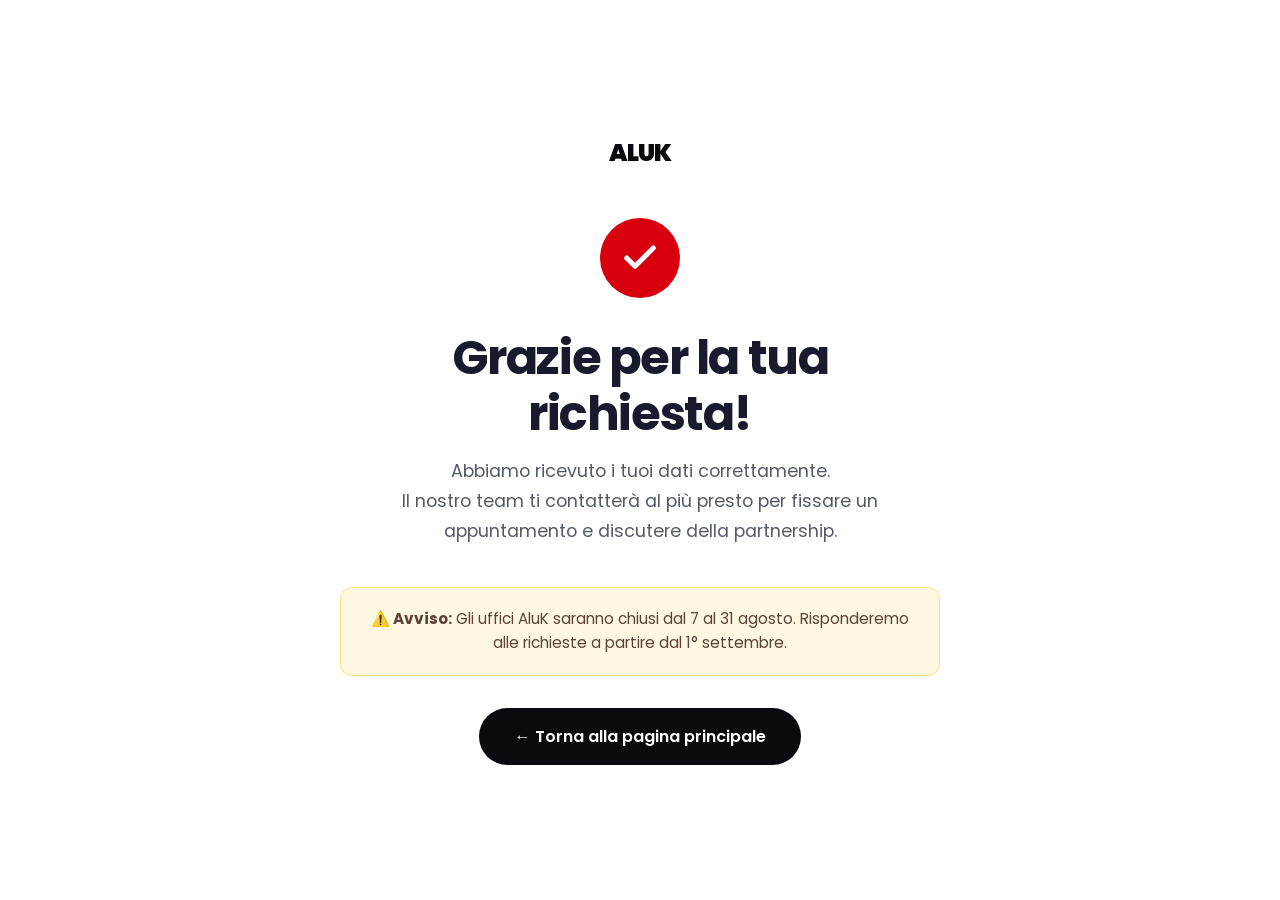
<file: thankyou.html>
<!DOCTYPE html>
<html lang="it">

<head>
    <meta charset="UTF-8">
    <!-- Google Tag Manager -->
    <script>(function(w,d,s,l,i){w[l]=w[l]||[];w[l].push({'gtm.start':
    new Date().getTime(),event:'gtm.js'});var f=d.getElementsByTagName(s)[0],
    j=d.createElement(s),dl=l!='dataLayer'?'&l='+l:'';j.async=true;j.src=
    'https://www.googletagmanager.com/gtm.js?id='+i+dl;f.parentNode.insertBefore(j,f);
    })(window,document,'script','dataLayer','GTM-TWJ62TS9');</script>
    <!-- End Google Tag Manager -->
    <meta name="viewport" content="width=device-width, initial-scale=1.0">
    <title>Grazie! | AluK Diventa Rivenditore</title>
    <link rel="icon" type="image/png" href="assets/favicon.png">
    <link rel="preconnect" href="https://fonts.googleapis.com">
    <link rel="preconnect" href="https://fonts.gstatic.com" crossorigin>
    <link
        href="https://fonts.googleapis.com/css2?family=Poppins:wght@300;400;500;600;700;800;900&display=swap"
        rel="stylesheet">
    <style>
        *,
        *::before,
        *::after {
            margin: 0;
            padding: 0;
            box-sizing: border-box
        }

        html {
            scroll-behavior: smooth;
            -webkit-font-smoothing: antialiased
        }

        body {
            background: #ffffff;
            color: #1a1a2e;
            font-family: 'Poppins', sans-serif;
            min-height: 100vh;
            display: flex;
            align-items: center;
            justify-content: center;
            text-align: center;
            padding: 2rem;
        }

        .ty-wrap {
            max-width: 600px
        }

        .ty-icon {
            width: 80px;
            height: 80px;
            border-radius: 50%;
            background: #d9000d;
            display: inline-flex;
            align-items: center;
            justify-content: center;
            margin-bottom: 2rem;
            animation: popIn .6s cubic-bezier(.16, 1, .3, 1) both;
        }

        .ty-icon svg {
            width: 40px;
            height: 40px;
            fill: none;
            stroke: #fff;
            stroke-width: 3;
            stroke-linecap: round;
            stroke-linejoin: round
        }

        .ty-logo {
            font-family: 'Poppins', sans-serif;
            font-size: 1.5rem;
            font-weight: 900;
            text-transform: uppercase;
            letter-spacing: -0.05em;
            margin-bottom: 3rem;
            color: #0a0a0f;
        }

        .ty-title {
            font-family: 'Poppins', sans-serif;
            font-size: clamp(2rem, 4vw, 3rem);
            font-weight: 700;
            line-height: 1.15;
            margin-bottom: 1rem;
            letter-spacing: -0.03em;
            animation: fadeUp .8s .2s cubic-bezier(.16, 1, .3, 1) both;
        }

        .ty-text {
            font-size: 1.1rem;
            line-height: 1.7;
            color: #555a68;
            margin-bottom: 2.5rem;
            animation: fadeUp .8s .35s cubic-bezier(.16, 1, .3, 1) both;
        }

        .ty-btn {
            display: inline-flex;
            align-items: center;
            padding: 1rem 2.2rem;
            border-radius: 100px;
            font-family: 'Poppins', sans-serif;
            font-weight: 600;
            font-size: 1rem;
            background: #0a0a0f;
            color: #fff;
            text-decoration: none;
            transition: all .35s cubic-bezier(.16, 1, .3, 1);
            animation: fadeUp .8s .5s cubic-bezier(.16, 1, .3, 1) both;
        }

        .ty-btn:hover {
            background: #222;
            transform: translateY(-3px);
            box-shadow: 0 14px 40px rgba(0, 0, 0, .18);
        }

        @keyframes popIn {
            from {
                transform: scale(0);
                opacity: 0
            }

            to {
                transform: scale(1);
                opacity: 1
            }
        }

        @keyframes fadeUp {
            from {
                transform: translateY(30px);
                opacity: 0
            }

            to {
                transform: translateY(0);
                opacity: 1
            }
        }
        .ty-disclaimer {
            background: #fff8e1;
            border: 1px solid #ffe082;
            border-radius: 12px;
            padding: 1.2rem 1.5rem;
            font-size: .95rem;
            line-height: 1.6;
            color: #5d4037;
            margin-bottom: 2rem;
            animation: fadeUp .8s .45s cubic-bezier(.16, 1, .3, 1) both;
        }
    </style>
</head>

<body>
    <!-- Google Tag Manager (noscript) -->
    <noscript><iframe src="https://www.googletagmanager.com/ns.html?id=GTM-TWJ62TS9"
    height="0" width="0" style="display:none;visibility:hidden"></iframe></noscript>
    <!-- End Google Tag Manager (noscript) -->
    <div class="ty-wrap">
        <p class="ty-logo">AluK</p>
        <div class="ty-icon">
            <svg viewBox="0 0 24 24">
                <polyline points="20 6 9 17 4 12"></polyline>
            </svg>
        </div>
        <h1 class="ty-title">Grazie per la tua richiesta!</h1>
        <p class="ty-text">Abbiamo ricevuto i tuoi dati correttamente.<br>Il nostro team ti contatterà al più presto per
            fissare un appuntamento e discutere della partnership.</p>
        <div class="ty-disclaimer">
            <strong>⚠️ Avviso:</strong> Gli uffici AluK saranno chiusi dal 7 al 31 agosto. Risponderemo alle richieste a partire dal 1° settembre.
        </div>
        <a href="https://partneraluk.it/rivenditore/" class="ty-btn">← Torna alla pagina principale</a>
    </div>
</body>

</html>
</file>
